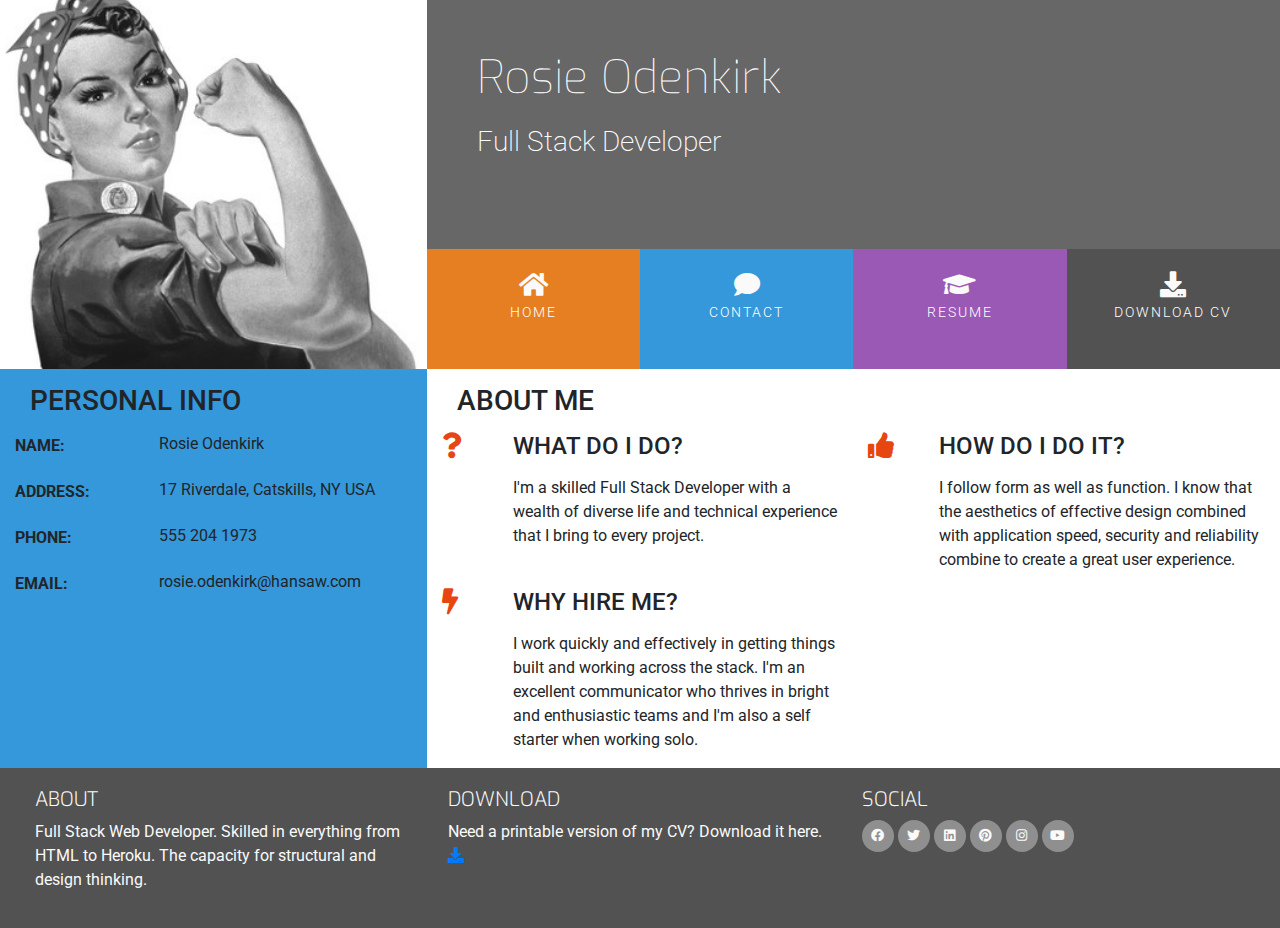
<file: index.html>
<!DOCTYPE html>
<html lang="en">

<head>
    <meta charset="UTF-8">
    <meta http-equiv="X-UA-Compatible" content="IE=edge">
    <meta name="viewport" content="width=device-width, initial-scale=1.0">
    <!-- TITLE -->
    <title>CV BOOTSTRAP</title>
    <!-- BOOTSTRAP CDN -->
    <link rel="stylesheet" href="https://maxcdn.bootstrapcdn.com/bootstrap/4.1.3/css/bootstrap.min.css">
    <!-- FONTAWSOME CDN -->
    <link rel="stylesheet" href="https://use.fontawesome.com/releases/v5.6.1/css/all.css">
    <!-- MY CSS -->
    <link rel="stylesheet" href="assets/css/main.css" type="text/css" />
</head>
<body>
    <header id="header">
        <div class="row no-gutters">
            <a class="col-md-4 logo" href="index.html"></a>
            <div class="col-md-8">
                <div class="row no-gutters bg-color-name-title">
                    <div class="col heading">
                        <h1 class="name">Rosie Odenkirk</h1>
                        <h2 class="title"> Full Stack Developer</h2>
                    </div>
                </div>
                <div class="row no-gutters">
                    <div class="col">
                        <ul id="nav" class="list-inline menucontainer">
                            <li class="col-6 col-sm-3 list-inline-item ui-menu-color-home menuitem">
                                <a href="index.html"><i class="fa fa-home" aria-hidden="true"></i><span>Home</span></a>
                            </li>
                            <li class="col-6 col-sm-3 list-inline-item ui-menu-color-contact menuitem">
                                <a href="pages/contact.html"><i class="fa fa-comment" aria-hidden="true"></i><span>Contact</span></a>
                            </li>
                            <li class="col-6 col-sm-3 list-inline-item ui-menu-color-resume menuitem">
                                <a href="pages/resume.html"><i class="fa fa-graduation-cap" aria-hidden="true"></i><span>Resume</span></a>
                            </li>
                            <li class="col-6 col-sm-3 list-inline-item ui-menu-color-download menuitem">
                                <a href="#"><i class="fa fa-download" aria-hidden="true"></i><span>Download CV</span></a>
                            </li>
                        </ul>
                    </div>
                </div>
            </div>
        </div>
    </header>
    <section class="container-fluid">
        <div class="row">
            <div class="col-md-4 bg-color-personal-info section-column">
                <div class="row">
                    <div class="col-12">
                        <h3 class="section-heading uppercase">
                            Personal Info
                        </h3>
                    </div>
                </div>
                <div class="personal-info-item">
                    <div class="key">
                        <p class="uppercase">
                            Name:
                        </p>
                    </div>
                    <div class="value">
                        <p>
                            Rosie Odenkirk
                        </p>
                    </div>
                </div>
                <div class="personal-info-item">
                    <div class="key">
                        <p class="uppercase">
                            Address:
                        </p>
                    </div>
                    <div class="value">
                        <p>
                            17 Riverdale, Catskills, NY USA
                        </p>
                    </div>
                </div>
                <div class="personal-info-item">
                    <div class="key">
                        <p class="uppercase">
                            Phone:
                        </p>
                    </div>
                    <div class="value">
                        <p>
                            555 204 1973
                        </p>
                    </div>
                </div>
                <div class="personal-info-item">
                    <div class="key">
                        <p class="uppercase">
                            Email:
                        </p>
                    </div>
                    <div class="value">
                        <p>
                            rosie.odenkirk@hansaw.com
                        </p>
                    </div>
                </div>
            </div>
            <div class="col-md-8 bg-color-three-reasons section-column">
                <div class="row">
                    <div class="col">
                        <h3 class="section-heading uppercase">About Me</h3>
                    </div>
                </div>
                <div class="row">
                    <div class="col-10 offset-1 offset-sm-0 col-sm-4 col-md-6">
                        <div class="row">
                            <div class="col-2">
                                <i class="three-reasons-icon fa fa-question" aria-hidden="true"></i>
                            </div>
                            <div class="col-10">
                                <h4 class="three-reasons-heading uppercase">What do I do?</h4>
                                <p>
                                    I'm a skilled Full Stack Developer with a wealth of diverse life and technical experience that I bring to every project.
                                </p>
                            </div>
                        </div>
                    </div>
                    <div class="col-10 offset-1 offset-sm-0 col-sm-4 col-md-6">
                        <div class="row">
                            <div class="col-2">
                                <i class="three-reasons-icon fa fa-thumbs-up" aria-hidden="true"></i>
                            </div>
                            <div class="col-10">
                                <h4 class="three-reasons-heading uppercase">How do I do it?</h4>
                                <p>
                                    I follow form as well as function. I know that the aesthetics of effective design combined with application speed, security and reliability combine to create a great user experience.
                                </p>
                            </div>
                        </div>
                    </div>
                    <div class="col-10 offset-1 offset-sm-0 col-sm-4 col-md-6">
                        <div class="row">
                            <div class="col-2">
                                <i class="three-reasons-icon fa fa-bolt" aria-hidden="true"></i>
                            </div>
                            <div class="col-10">
                                <h4 class="three-reasons-heading uppercase">Why hire me?</h4>
                                <p>
                                    I work quickly and effectively in getting things built and working across the stack. I'm an excellent communicator who thrives in bright and enthusiastic teams and I'm also a self starter when working solo.
                                </p>
                            </div>
                        </div>
                    </div>
                </div>
            </div>
        </div>
    </section>
    <footer class="container-fluid">
        <div id="footer-details" class="row">
            <div class="col-sm-4">
                <h5 class="uppercase general-sub">About</h5>
                <p class="inline-block">
                    Full Stack Web Developer. Skilled in everything from HTML to Heroku. The capacity for structural and design thinking.
                </p>
            </div>
            <div class="col-sm-4">
                <h5 class="uppercase general-sub">Download</h5>
                <p class="inline-block">
                    Need a printable version of my CV? Download it here.
                    <a href="#" target="_blank" class="cv-pdf">
                        <i class="fa fa-download" aria-hidden="true"></i>
                        <span class="sr-only">Download link.</span>
                    </a>
                </p>
            </div>
            <div class="col-sm-4">
                <h5 class="uppercase general-sub">Social</h5>
                <ul class="list-inline social-links">
                    <li class="list-inline-item">
                        <a target="_blank" href="#">
                            <i class="fab fa-facebook" aria-hidden="true"></i>
                            <span class="sr-only">Facebook</span>
                        </a>
                    </li>
                    <li class="list-inline-item">
                        <a target="_blank" href="#">
                            <i class="fab fa-twitter" aria-hidden="true"></i>
                            <span class="sr-only">Twitter</span>
                        </a>
                    </li>
                    <li class="list-inline-item">
                        <a target="_blank" href="#">
                            <i class="fab fa-linkedin" aria-hidden="true"></i>
                            <span class="sr-only">LinkedIn</span>
                        </a>
                    </li>
                    <li class="list-inline-item">
                        <a target="_blank" href="#">
                            <i class="fab fa-pinterest" aria-hidden="true"></i>
                            <span class="sr-only">Pinterest</span>
                        </a>
                    </li>
                    <li class="list-inline-item">
                        <a target="_blank" href="#">
                            <i class="fab fa-instagram" aria-hidden="true"></i>
                            <span class="sr-only">Instagram</span>
                        </a>
                    </li>
                    <li class="list-inline-item">
                        <a target="_blank" href="#">
                            <i class="fab fa-youtube" aria-hidden="true"></i>
                            <span class="sr-only">YouTube</span>
                        </a>
                    </li>
                </ul>
            </div>
        </div>
    </footer>
</body>
</html>
</file>
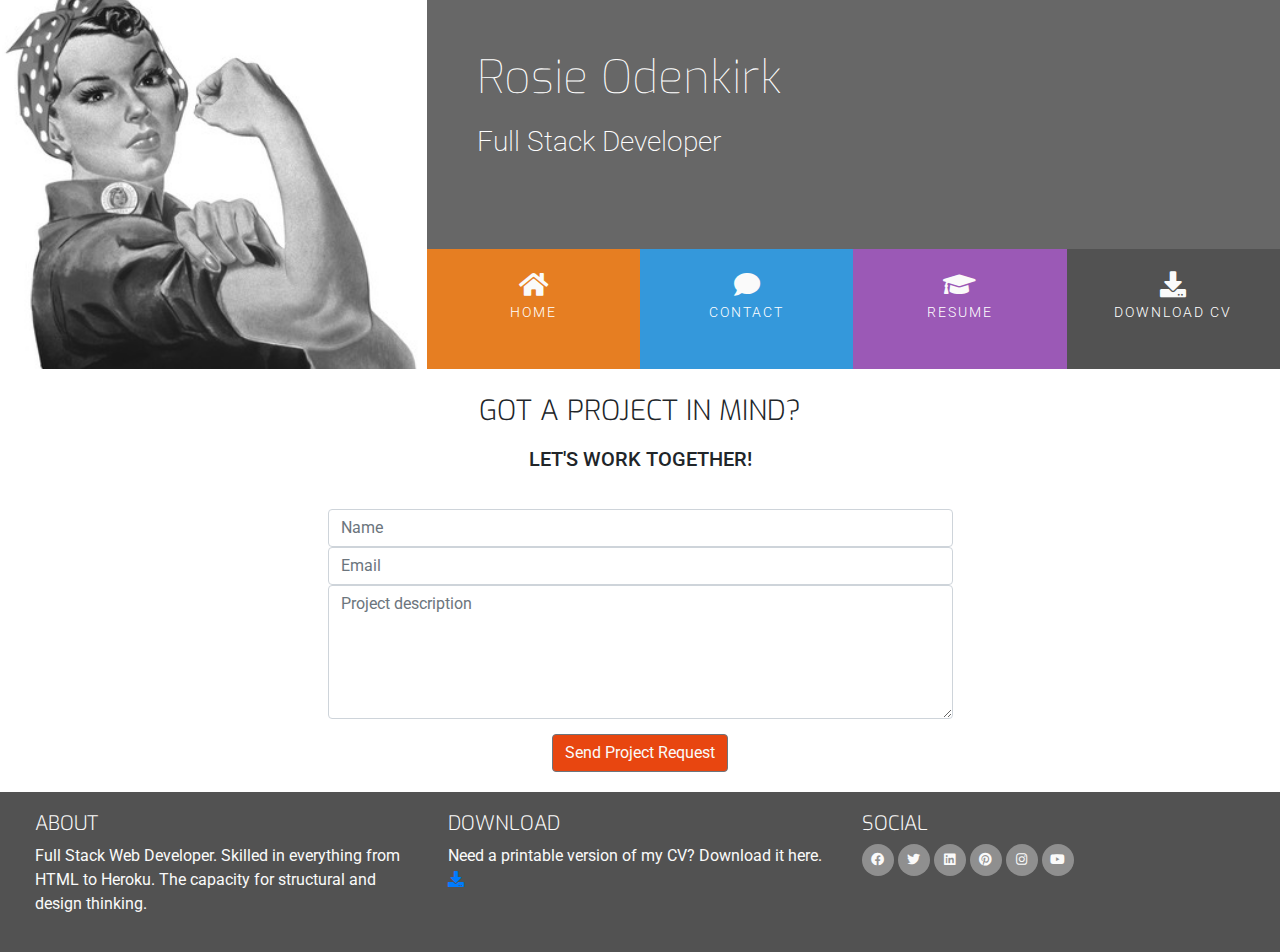
<file: pages/contact.html>
<!DOCTYPE html>
<html lang="en">

<head>
    <meta charset="UTF-8">
    <meta http-equiv="X-UA-Compatible" content="IE=edge">
    <meta name="viewport" content="width=device-width, initial-scale=1.0">
    <!-- TITLE -->
    <title>CV BOOTSTRAP</title>
    <!-- BOOTSTRAP CDN -->
    <link rel="stylesheet" href="https://maxcdn.bootstrapcdn.com/bootstrap/4.1.3/css/bootstrap.min.css">
    <!-- FONTAWSOME CDN -->
    <link rel="stylesheet" href="https://use.fontawesome.com/releases/v5.6.1/css/all.css">
    <!-- MY CSS -->
    <link rel="stylesheet" href="../assets/css/main.css" type="text/css" />
</head>
<body>
    <header id="header">
        <div class="row no-gutters">
            <a class="col-md-4 logo" href="index.html"></a>
            <div class="col-md-8">
                <div class="row no-gutters bg-color-name-title">
                    <div class="col heading">
                        <h1 class="name">Rosie Odenkirk</h1>
                        <h2 class="title"> Full Stack Developer</h2>
                    </div>
                </div>
                <div class="row no-gutters">
                    <div class="col">
                        <ul id="nav" class="list-inline menucontainer">
                            <li class="col-6 col-sm-3 list-inline-item ui-menu-color-home menuitem">
                                <a href="../index.html"><i class="fa fa-home" aria-hidden="true"></i><span>Home</span></a>
                            </li>
                            <li class="col-6 col-sm-3 list-inline-item ui-menu-color-contact menuitem">
                                <a href="./contact.html"><i class="fa fa-comment" aria-hidden="true"></i><span>Contact</span></a>
                            </li>
                            <li class="col-6 col-sm-3 list-inline-item ui-menu-color-resume menuitem">
                                <a href="./resume.html"><i class="fa fa-graduation-cap" aria-hidden="true"></i><span>Resume</span></a>
                            </li>
                            <li class="col-6 col-sm-3 list-inline-item ui-menu-color-download menuitem">
                                <a href="#"><i class="fa fa-download" aria-hidden="true"></i><span>Download CV</span></a>
                            </li>
                        </ul>
                    </div>
                </div>
            </div>
        </div>
    </header>
    <section class="container-fluid">
        <div class="row bg-color-contact">
            <div class="col">
                <h3 class="contact-heading uppercase text-center">Got a project in mind?</h3>
                <h5 class="uppercase text-center">Let's work together!</h5>

                <div class="center-form">
                    <form>
                        <input type="text" name="name" id="fullname" class="form-control" placeholder="Name" required />
                        <input type="email" name="email" id="emailaddress" class="form-control" placeholder="Email" required />
                        <textarea rows="5" name="projectsummary" id="projectsummary" class="form-control" placeholder="Project description" required></textarea>
                        <div class="form-row text-center">
                            <div class="col">
                                <button type="submit" class="btn btn-secondary">Send Project Request</button>
                            </div>
                        </div>
                    </form>
                </div>

            </div>
        </div>

    </section>
    <footer class="container-fluid">
        <div id="footer-details" class="row">
            <div class="col-sm-4">
                <h5 class="uppercase general-sub">About</h5>
                <p class="inline-block">
                    Full Stack Web Developer. Skilled in everything from HTML to Heroku. The capacity for structural and design thinking.
                </p>
            </div>
            <div class="col-sm-4">
                <h5 class="uppercase general-sub">Download</h5>
                <p class="inline-block">
                    Need a printable version of my CV? Download it here.
                    <a href="#" target="_blank" class="cv-pdf">
                        <i class="fa fa-download" aria-hidden="true"></i>
                        <span class="sr-only">Download link.</span>
                    </a>
                </p>
            </div>
            <div class="col-sm-4">
                <h5 class="uppercase general-sub">Social</h5>
                <ul class="list-inline social-links">
                    <li class="list-inline-item">
                        <a target="_blank" href="#">
                            <i class="fab fa-facebook" aria-hidden="true"></i>
                            <span class="sr-only">Facebook</span>
                        </a>
                    </li>
                    <li class="list-inline-item">
                        <a target="_blank" href="#">
                            <i class="fab fa-twitter" aria-hidden="true"></i>
                            <span class="sr-only">Twitter</span>
                        </a>
                    </li>
                    <li class="list-inline-item">
                        <a target="_blank" href="#">
                            <i class="fab fa-linkedin" aria-hidden="true"></i>
                            <span class="sr-only">LinkedIn</span>
                        </a>
                    </li>
                    <li class="list-inline-item">
                        <a target="_blank" href="#">
                            <i class="fab fa-pinterest" aria-hidden="true"></i>
                            <span class="sr-only">Pinterest</span>
                        </a>
                    </li>
                    <li class="list-inline-item">
                        <a target="_blank" href="#">
                            <i class="fab fa-instagram" aria-hidden="true"></i>
                            <span class="sr-only">Instagram</span>
                        </a>
                    </li>
                    <li class="list-inline-item">
                        <a target="_blank" href="#">
                            <i class="fab fa-youtube" aria-hidden="true"></i>
                            <span class="sr-only">YouTube</span>
                        </a>
                    </li>
                </ul>
            </div>
        </div>
    </footer>
</body>
</html>
</file>
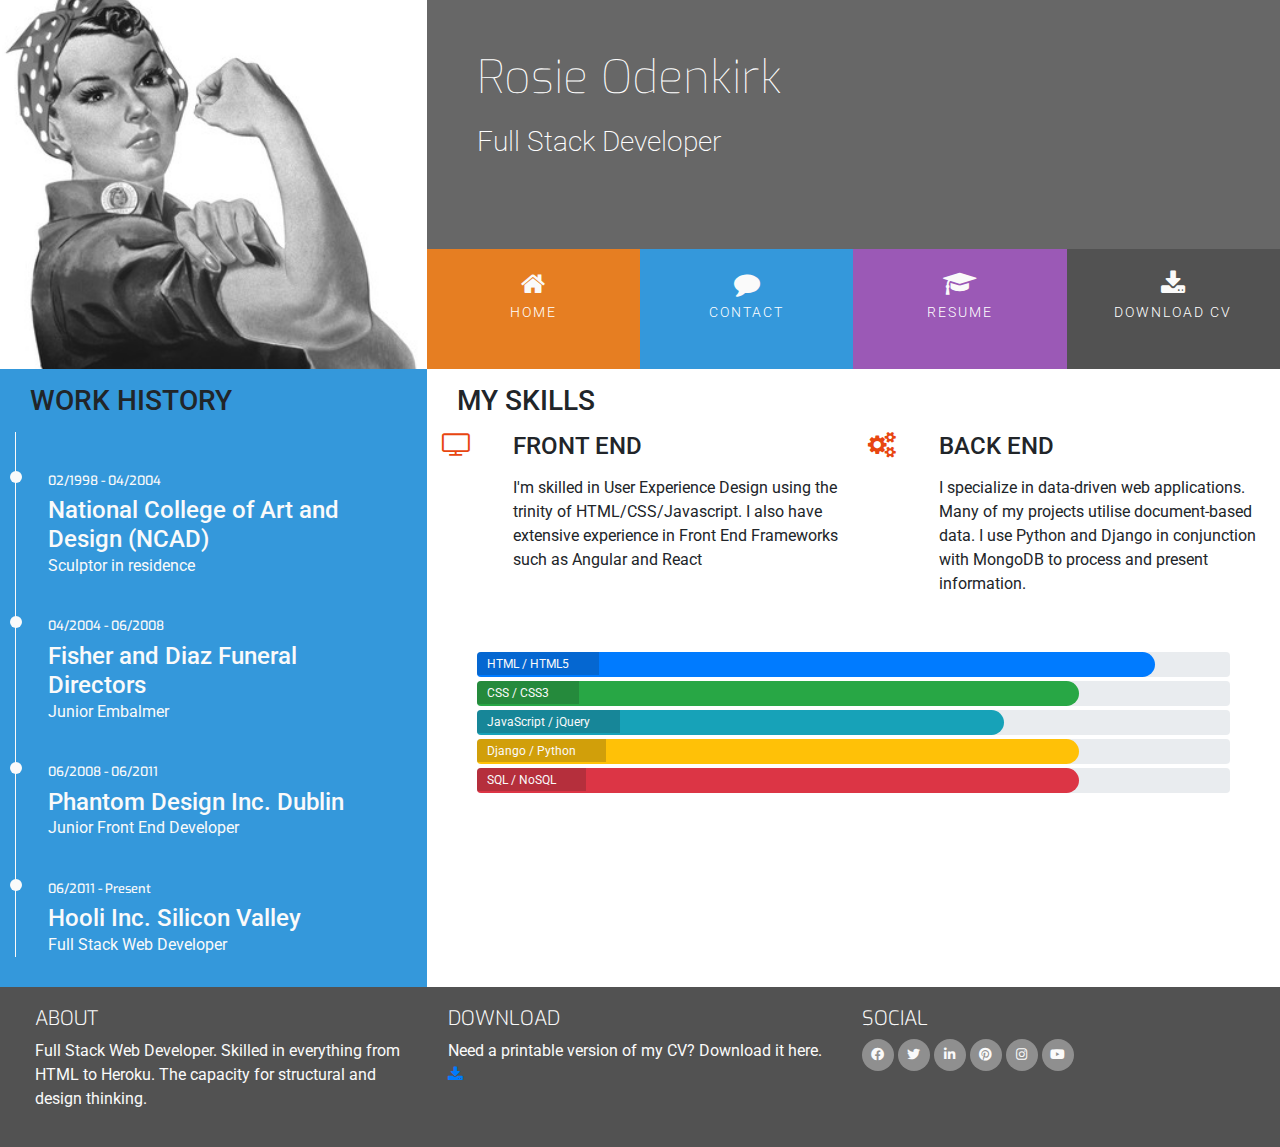
<file: pages/resume.html>
<!DOCTYPE html>
<html lang="en">

<head>
    <meta charset="UTF-8">
    <meta http-equiv="X-UA-Compatible" content="IE=edge">
    <meta name="viewport" content="width=device-width, initial-scale=1.0">
    <!-- TITLE -->
    <title>CV BOOTSTRAP</title>
    <!-- BOOTSTRAP CDN -->
    <link rel="stylesheet" href="https://maxcdn.bootstrapcdn.com/bootstrap/4.1.3/css/bootstrap.min.css">
    <!-- FONTAWSOME CDN -->
    <link rel="stylesheet" href="https://use.fontawesome.com/releases/v5.6.1/css/all.css">
    <link rel="stylesheet" href="https://maxcdn.bootstrapcdn.com/font-awesome/4.7.0/css/font-awesome.min.css" type="text/css" />
    <!-- MY CSS -->
    <link rel="stylesheet" href="../assets/css/main.css" type="text/css" />
</head>
<body>
    <header id="header">
        <div class="row no-gutters">
            <a class="col-md-4 logo" href="index.html"></a>
            <div class="col-md-8">
                <div class="row no-gutters bg-color-name-title">
                    <div class="col heading">
                        <h1 class="name">Rosie Odenkirk</h1>
                        <h2 class="title"> Full Stack Developer</h2>
                    </div>
                </div>
                <div class="row no-gutters">
                    <div class="col">
                        <ul id="nav" class="list-inline menucontainer">
                            <li class="col-6 col-sm-3 list-inline-item ui-menu-color-home menuitem">
                                <a href="../index.html"><i class="fa fa-home" aria-hidden="true"></i><span>Home</span></a>
                            </li>
                            <li class="col-6 col-sm-3 list-inline-item ui-menu-color-contact menuitem">
                                <a href="./contact.html"><i class="fa fa-comment" aria-hidden="true"></i><span>Contact</span></a>
                            </li>
                            <li class="col-6 col-sm-3 list-inline-item ui-menu-color-resume menuitem">
                                <a href="./resume.html"><i class="fa fa-graduation-cap" aria-hidden="true"></i><span>Resume</span></a>
                            </li>
                            <li class="col-6 col-sm-3 list-inline-item ui-menu-color-download menuitem">
                                <a href="#"><i class="fa fa-download" aria-hidden="true"></i><span>Download CV</span></a>
                            </li>
                        </ul>
                    </div>
                </div>
            </div>
        </div>
    </header>
   <section class="container-fluid">
        <div class="row">
            <div class="col-md-4 bg-color-personal-info section-column">
                <div class="row">
                    <div class="col-12">
                        <h3 class="section-heading uppercase">
                            Work History
                        </h3>
                    </div>
                </div>
                <div class="history-items">
                    <div class="timeline-item" data-dates="02/1998 - 04/2004">
                        <h4>National College of Art and Design (NCAD)</h4>
                        <p>Sculptor in residence</p>
                    </div>
                    <div class="timeline-item" data-dates="04/2004 - 06/2008">
                        <h4>Fisher and Diaz Funeral Directors</h4>
                        <p>Junior Embalmer</p>
                    </div>
                    <div class="timeline-item" data-dates="06/2008 - 06/2011">
                        <h4>Phantom Design Inc. Dublin</h4>
                        <p>Junior Front End Developer</p>
                    </div>
                    <div class="timeline-item" data-dates="06/2011 - Present">
                        <h4>Hooli Inc. Silicon Valley</h4>
                        <p>Full Stack Web Developer</p>
                    </div>
                </div>
            </div>
            <div class="col-md-8 bg-color-three-reasons section-column">
                <div class="row">
                    <div class="col">
                        <h3 class="section-heading uppercase">My Skills</h3>
                    </div>
                </div>
                <div class="row">
                    <div class="col-10 offset-1 offset-sm-0 col-sm-4 col-md-6">
                        <div class="row">
                            <div class="col-2">
                                <i class="three-reasons-icon fa fa-tv" aria-hidden="true"></i>
                            </div>
                            <div class="col-10">
                                <h4 class="three-reasons-heading uppercase">Front End</h4>
                                <p>
                                    I'm skilled in User Experience Design using the trinity of HTML/CSS/Javascript. I also have extensive experience in Front End Frameworks such as Angular and React
                                </p>
                            </div>
                        </div>
                    </div>
                    <div class="col-10 offset-1 offset-sm-0 col-sm-4 col-md-6">
                        <div class="row">
                            <div class="col-2">
                                <i class="three-reasons-icon fa fa-gears" aria-hidden="true"></i>
                            </div>
                            <div class="col-10">
                                <h4 class="three-reasons-heading uppercase">Back End</h4>
                                <p>
                                    I specialize in data-driven web applications. Many of my projects utilise document-based data. I use Python and Django in conjunction with MongoDB to process and present information.
                                </p>
                            </div>
                        </div>
                    </div>
                </div>
                <div class="row progress-section">
                    <div class="col">
                        <div class="progress">
                            <div class="progress-bar" role="progressbar" aria-valuenow="90" aria-valuemin="0" aria-valuemax="100" style="width:90%;">
                                <span class="sr-only">90% complete</span>
                            </div>
                            <span class="progress-type">HTML / HTML5</span>
                        </div>
                        <div class="progress">
                            <div class="progress-bar bg-success" role="progressbar" aria-valuenow="80" aria-valuemin="0" aria-valuemax="100" style="width:80%;">
                                <span class="sr-only">80% complete</span>
                            </div>
                            <span class="progress-type">CSS / CSS3</span>
                        </div>
                        <div class="progress">
                            <div class="progress-bar bg-info" role="progressbar" aria-valuenow="70" aria-valuemin="0" aria-valuemax="100" style="width:70%;">
                                <span class="sr-only">70% complete</span>
                            </div>
                            <span class="progress-type">JavaScript / jQuery</span>
                        </div>
                        <div class="progress">
                            <div class="progress-bar bg-warning" role="progressbar" aria-valuenow="80" aria-valuemin="0" aria-valuemax="100" style="width:80%;">
                                <span class="sr-only">80% complete</span>
                            </div>
                            <span class="progress-type">Django / Python</span>
                        </div>
                        <div class="progress">
                            <div class="progress-bar bg-danger" role="progressbar" aria-valuenow="80" aria-valuemin="0" aria-valuemax="100" style="width:80%;">
                                <span class="sr-only">80% complete</span>
                            </div>
                            <span class="progress-type">SQL / NoSQL</span>
                        </div>
                    </div>
                </div>
            </div>
        </div>
        
    </section>
    <footer class="container-fluid">
        <div id="footer-details" class="row">
            <div class="col-sm-4">
                <h5 class="uppercase general-sub">About</h5>
                <p class="inline-block">
                    Full Stack Web Developer. Skilled in everything from HTML to Heroku. The capacity for structural and design thinking.
                </p>
            </div>
            <div class="col-sm-4">
                <h5 class="uppercase general-sub">Download</h5>
                <p class="inline-block">
                    Need a printable version of my CV? Download it here.
                    <a href="#" target="_blank" class="cv-pdf">
                        <i class="fa fa-download" aria-hidden="true"></i>
                        <span class="sr-only">Download link.</span>
                    </a>
                </p>
            </div>
            <div class="col-sm-4">
                <h5 class="uppercase general-sub">Social</h5>
                <ul class="list-inline social-links">
                    <li class="list-inline-item">
                        <a target="_blank" href="#">
                            <i class="fab fa-facebook" aria-hidden="true"></i>
                            <span class="sr-only">Facebook</span>
                        </a>
                    </li>
                    <li class="list-inline-item">
                        <a target="_blank" href="#">
                            <i class="fab fa-twitter" aria-hidden="true"></i>
                            <span class="sr-only">Twitter</span>
                        </a>
                    </li>
                    <li class="list-inline-item">
                        <a target="_blank" href="#">
                            <i class="fab fa-linkedin" aria-hidden="true"></i>
                            <span class="sr-only">LinkedIn</span>
                        </a>
                    </li>
                    <li class="list-inline-item">
                        <a target="_blank" href="#">
                            <i class="fab fa-pinterest" aria-hidden="true"></i>
                            <span class="sr-only">Pinterest</span>
                        </a>
                    </li>
                    <li class="list-inline-item">
                        <a target="_blank" href="#">
                            <i class="fab fa-instagram" aria-hidden="true"></i>
                            <span class="sr-only">Instagram</span>
                        </a>
                    </li>
                    <li class="list-inline-item">
                        <a target="_blank" href="#">
                            <i class="fab fa-youtube" aria-hidden="true"></i>
                            <span class="sr-only">YouTube</span>
                        </a>
                    </li>
                </ul>
            </div>
        </div>
    </footer>
</body>
</html>
</file>
<file: assets/css/main.css>
/* GOOGLE FONTES */
@import url('https://fonts.googleapis.com/css?family=Roboto:100,200,300,400,500,600,700|Exo:100,200,300,400,500,600,700');

/* GENERAL STYLES */

h1,
h2,
h3,
h4 {
    margin: 0;
}

.logo,
.menuitem,
 i {
    transition: all .5s ease-in-out;
    -moz-transition: all .5s ease-in-out;
    -webkit-transition: all .5s ease-in-out;
}

.uppercase {
    text-transform: uppercase;
}

.general-sub {
    font-family: "Exo", sans-serif;
    font-weight: 300;
    color: #fafafa;
}

.inline-block {
    display: inline-block;
}

/* HEADER */

.bg-color-name-title {
    background-color: #676767;
}

.ui-menu-color-home {
    background-color: #e67e22;
}

.ui-menu-color-resume {
    background-color: #9b59b6;
}

.ui-menu-color-contact {
    background-color: #3498db;
}

.ui-menu-color-download {
    background-color: #525252;
}

header {
    margin: 0;
}

.heading {
    margin-left: 50px;
}

.logo {
    background: url("../images/rosie.jpg");
    background-position: center;
    background-repeat: no-repeat;
    background-size: cover;
    min-height: 360px;
}

.name {
    font-family: "Exo", sans-serif;
    font-weight: 100;
    font-size: 46px;
    margin-top: 50px;
    color: #fff;
}

.title {
    font-family: "Roboto", sans-serif;
    font-weight: 200;
    font-size: 28px;
    margin-top: 20px;
    margin-bottom: 90px;
    color: #fff;
}

.list-inline-item:not(:last-child) {
    margin: 0;
}

.menucontainer {
    font-size: 0;
}

 #nav {
   margin: 0;
 }

#nav li {
    font-size: 14px;
    padding: 0;
}

.menuitem {
    height: 120px;
    text-align: center;
    padding: 0;
    cursor: pointer;
}

.menuitem a {
    width: 100%;
    text-decoration: none;
    color: #fff;
    height: 120px;
}

.menuitem a i {
    padding-top: 22px;
    display: block;
    color: #fafafa;
    font-size: 26px;
}

.menuitem span {
    display: block;
    width: 100%;
    padding-top: 5px;
    text-align: center;
    text-transform: uppercase;
    font-size: 14px;
    font-weight: 300;
    letter-spacing: 2px;
}

.menuitem:hover {
    opacity: 0.8;
}

.menuitem:hover i{
   color: #e84610;
}

/* ABOUT */
.three-reasons-icon {
    font-size: 26px;
    color:#e84610;
}

.three-reasons-heading {
    margin-bottom: 15px;
}

.section-heading {
    margin: 15px;
}

/* PERSONAL INFORMATION */

.bg-color-personal-info {
    background-color: #3498db;
}

.personal-info-item {
    margin-bottom: 20px;
    display: block;
    clear: both;
}

.personal-info-item .key,
.personal-info-item .value {
    padding-right: 8px;
    display: inline-block;
}

.personal-info-item .key p,
.personal-info-item .value p {
    margin: 0;
}

.personal-info-item .key {
    width: 30%;
    margin-right: 21px;
    padding-top: 2px;
    vertical-align: top;
}

.personal-info-item .key p {
    font-weight: 700;
}

.personal-info-item .value {
    position: relative;
    width: 60%;
}

/* FOOTER */

footer {
    color: #fafafa;
    background-color: #525252;
    min-height: 120px;
}

.cv-pdf i:hover {
    color: #e84610;
}

.social-links {
    padding-bottom: 15px;
}

.social-links li a i {
    width: 32px;
    height: 32px;
    padding: 12px 0;
    border-radius: 50%;
    font-size: 13px;
    line-height: 7px;
    text-align: center;
    color: #fafafa;
    background: #8f8f8f;
    transition: all 0.35s ease-in-out;

}

.social-links li a i:hover {
    background: #e84610;
}

#footer-details {
    padding: 20px;
}

#footer-details {
    padding: 20px;
}

/* RESUME PAGE */

.progress {
    position: relative;
    height: 25px;
    margin-bottom: 4px;
}

.progress-type {
    position: absolute;
    left: 0px;
    font-weight: 400;
    padding: 3px 30px 2px 10px;
    color: #fafafa;
    background-color: rgba(25, 25, 25, 0.2);
}

.progress-section {
    margin: 40px 20px;
}

.progress-section .progress-bar {
  border-top-right-radius: 15px;
  border-bottom-right-radius: 15px;

}

.history-heading {
    color: #fafafa;
    margin-bottom: 50px;
}

.timeline-item {
    padding: 4em 2em 0em 2em;
    position: relative;
    color: #fafafa;
    border-left: 1px solid;
}

.timeline-item p {
    padding: 0;
    margin: 0;
}

.timeline-item:before {
    content: attr(data-dates);
    position: absolute;
    left: 2.5em;
    top: 3em;
    display: block;
    font-family: "Exo", sans-serif;
    font-weight: 500;
    font-size: 0.8em;
    padding: 0;
    margin: 0;
}

.timeline-item:after {
    width: 12px;
    height: 12px;
    display: block;
    top: 2.4em;
    position: absolute;
    left: -6px;
    border-radius: 12px;
    content: '';
    background: #fafafa;
}

.history-items {
    margin-bottom: 30px;
}

/* CONTACT PAGE */

.contact-heading {
    font-family: "Exo", sans-serif;
    font-weight: 300;
    margin-top: 25px;
    margin-bottom: 20px;
}

.center-form {
    padding-top: 10px;
    margin: 0 auto;
    max-width: 70%;
}

button[type="submit"] {
    margin-top: 15px;
    margin-bottom: 20px;
    color: #fafafa;
    background-color: #e84610;
}


/* MEDIA QUERIES */

@media(min-width: 992px) {
    .center-form {
        padding-top: 30px;
        min-height: 240px;
        margin: 0 auto;
        max-width: 50%;
    }
}

@media only screen and (max-width:500px) {

    .social-links {
        text-align: center;
    }
}
</file>
